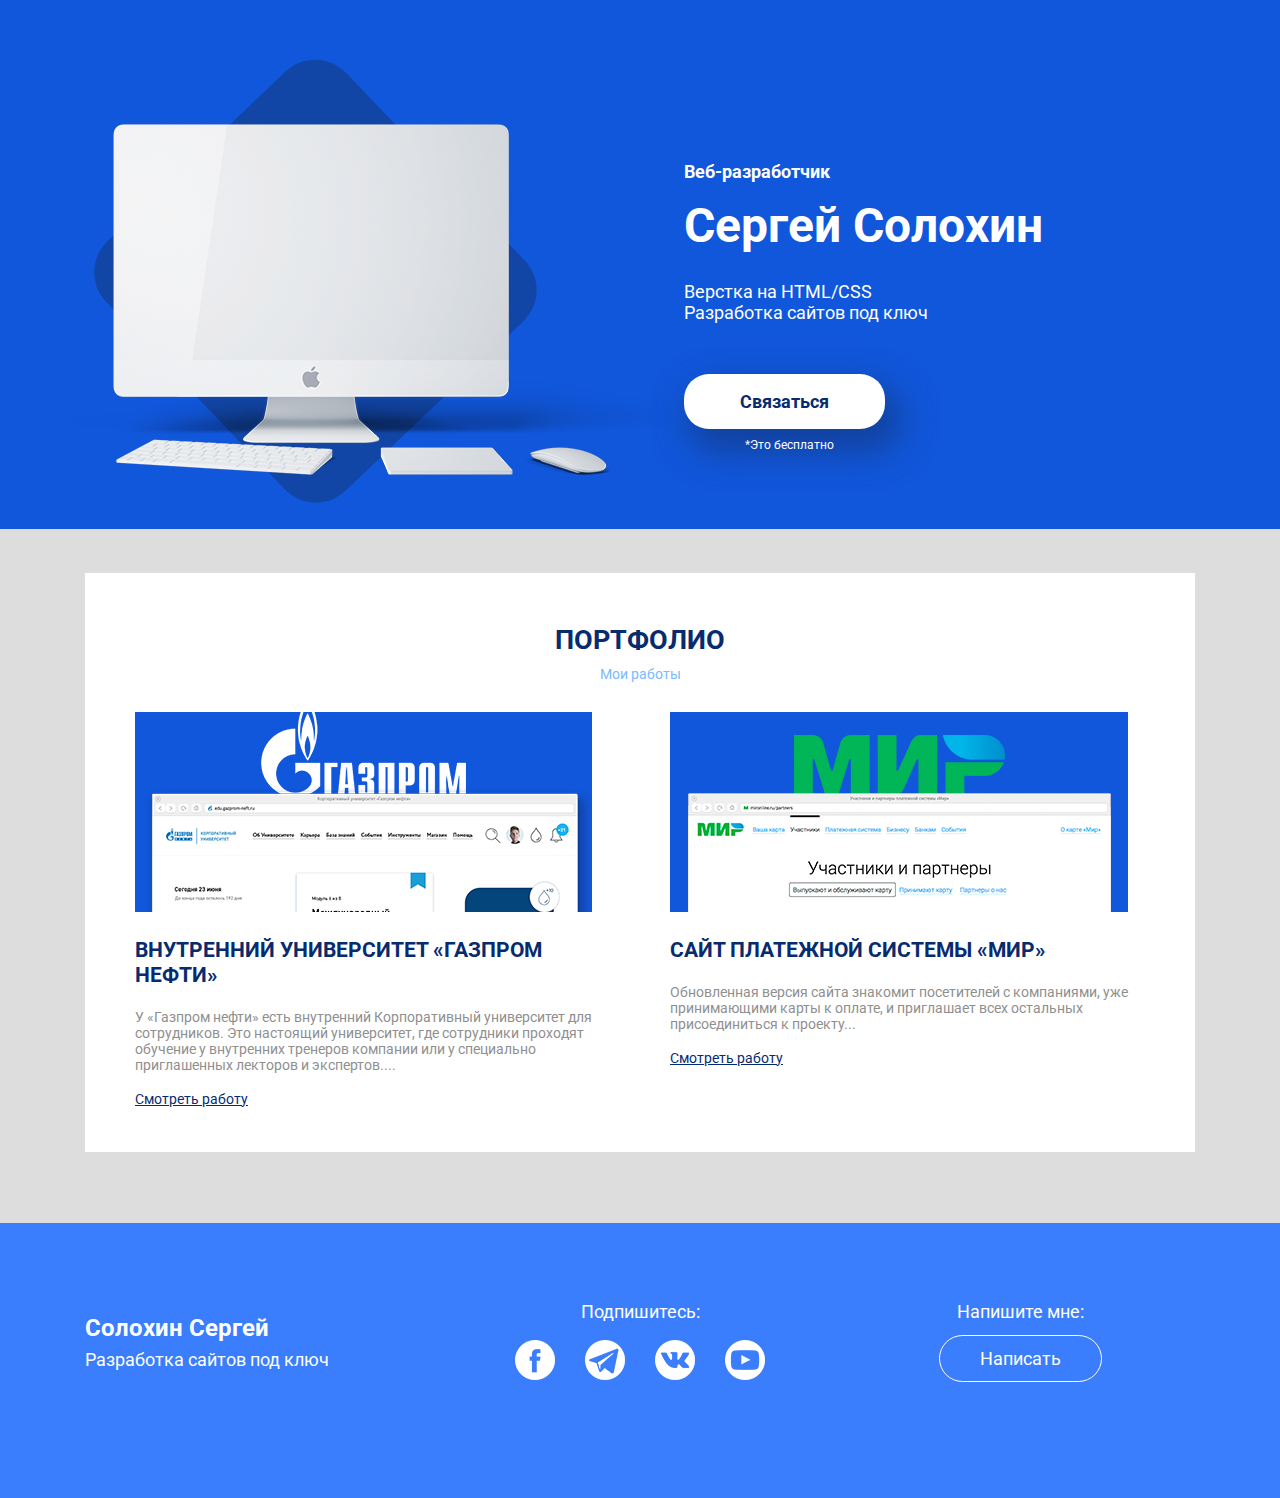
<file: index.html>
<!DOCTYPE html>
<html lang="en">
  <head>
    <meta charset="utf-8">
    <meta http-equiv="X-UA-Compatible" content="IE=edge">
    <meta name="viewport" content="width=device-width, initial-scale=1">
    <!-- Выше 3 Мета-теги ** должны прийти в первую очередь в голове; любой другой руководитель контент *после* эти теги -->
		
		<!-- Информация об Авторе и описание в брауере -->
    <meta name="description" content="Сайт разработчика Сергея Солохина">
    <meta name="author" content="Сергей Солохин">

    <!-- Иконка, на вкладке в брвузере -->
    <link rel="icon" href="/favicon.ico">

    <title>Сергей Солохин - создание сайтов</title>
		
		<!-- Шрифты Google -->
		<link href="https://fonts.googleapis.com/css?family=Roboto:400,700&amp;subset=cyrillic" rel="stylesheet">

    <!-- Bootstrap -->  
    <link href="css/bootstrap-grid.min.css" rel="stylesheet">
    <link rel="stylesheet" href="css/style.css">

    <!-- HTML5 Shim and Respond.js for IE8 support of HTML5 elements and media queries -->  
    <!-- Предупреждение: Respond.js не работает при просмотре страницы через файл:// -->  
    <!--[if lt IE 9]>
 <script src="https://oss.maxcdn.com/html5shiv/3.7.3/html5shiv.min.js"></script >
 <script src="https://oss.maxcdn.com/respond/1.4.2/respond.min.js"></script>
 <![endif]-->  
  </head>
  <body>
    <!-- Содержание сайта -->
		<header>
			<div class="container">
				<div class="row">
					<div class="header-img" class="col-md-7"><img src="image/main-image.png" alt="Mac"></div>
					<!-- .col -->
					<div class="col-md-5">
						<p class="header-pretitle">Веб-разработчик</p>
						<h1 class="header-title">Сергей Солохин</h1>
						<p class="header-subtitle">Верстка на HTML/CSS <br>Разработка сайтов под ключ</p>
						<div class="header-button-block">
							<a href="https://vk.com/id16925203" class="header-button">Связаться</a>
							<small>*Это бесплатно</small>
						</div>
					</div>
					<!-- /.col -->
				</div>
				<!-- /.row -->
			</div>
		</header>

		<section class="portfolio">
			<div class="container">
				<div class="portfolio-block">
					<h2 class="portfolio-title">Портфолио</h2>
					<p class="portfolio-subtitle">Мои работы</p>
					<div class="row">
						<div class="col-md-6">
							<div class="portfolio-col-1">
								<img src="image/portfolio-img1.jpg" alt="Газпром">
								<h3>внутренний университет «Газпром нефти»</h3>
								<p class="portfolio-text">У «Газпром нефти» есть внутренний Корпоративный университет для сотрудников. Это настоящий университет, где сотрудники проходят обучение у внутренних тренеров компании или у специально приглашенных лекторов и экспертов....</p>
								<a href="#">Смотреть работу</a>
							</div>
						</div>
						<!-- /.col-6 -->
						<div class="col-md-6">
							<div class="portfolio-col-2">
								<img src="image/portfolio-img2.jpg" alt="Мир">
								<h3>Сайт платежной системы «Мир»</h3>
								<p class="portfolio-text">Обновленная версия сайта знакомит посетителей с компаниями, уже принимающими карты к оплате, и приглашает всех остальных присоединиться к проекту...</p>
								<a href="#">Смотреть работу</a>
							</div>
						</div>
						<!-- /.col-6 -->
					</div>
				</div>
				
			</div>
		</section>

		<footer class="footer">
			<div class="container">
				<div class="row">
					<div class="col-md-4">
						<h4 class="footer-author">Солохин Сергей</h4>
						<p class="footer-text">Разработка сайтов под ключ</p>
					</div>
					<div class="col-md-4">
						<div class="footer-block">
							<p>Подпишитесь:</p>
							<a href="https://www.facebook.com/profile.php?id=100001881407412"><img src="image/social/facebook-logo-button.png" alt="facebook"></a>
							<a href="https://telegram.org/"><img src="image/social/telegram-symbol.png" alt="telegram"></a>
							<a href="https://vk.com/id16925203"><img src="image/social/vk-social-logotype.png" alt="vk"></a>
							<a href="https://www.youtube.com/"><img src="image/social/youtube-symbol.png" alt="youtube"></a>
						</div>
					</div>
					<div class="col-md-4">
						<div class="footer-cta-block">
							<p class="footer-cta">Напишите мне:</p>
							<a href="https://vk.com/id16925203" class="footer-button">Написать</a>
						</div>
					</div>
				</div>
				<!-- /.row -->
			</div>
			<!-- /.contaner -->
		</footer>


    <!-- на jQuery (необходим для Bootstrap - х JavaScript плагины) -->  
    <!-- <script src="https://ajax.googleapis.com/ajax/libs/jquery/1.12.4/jquery.min.js"></script> -->
    <!-- Включают все скомпилированные плагины (ниже), или включать отдельные файлы по мере необходимости -->  
    <!-- <script src="js/bootstrap.min.js"></script> -->
  </body>
</html>
</file>
<file: css/style.css>
body {
	margin: 0;
	font-family: 'Roboto', sans-serif;
	font-size: 18px;
}
img {
	max-width: 100%;
}
header {
	padding-top: 59px;
	padding-bottom: 22px;
	background: #1157db;
	color: #fff;
}
.header-pretitle {
	margin-top: 102px;
	font-weight: 700;
}
.header-title {
	font-size: 48px;
	font-weight: 700;
	line-height: 46px;
	margin-top: 21px;
}
.header-subtitle {
	font-weight: 400;
}
.header-button {
	display: inline-block;
	text-decoration: none;
	box-shadow: 10px 17px 34px 6px rgba(18, 61, 145, 0.83);
	border-radius: 25px;
	background-color: #ffffff;
	color: #072b6f;
	font-size: 18px;
	font-weight: 700;
	padding: 17px 56px;
	margin-top: 33px;
}
header small {
	font-size: 12px;
	display: block;
	text-align: center;
	margin-top: 9px;
}
.header-button-block {
	max-width: 210px;
}

/* Portfolio */
.portfolio {
	background-color: #dddddd;
	padding-top: 44px;
	padding-bottom: 71px;
}
.portfolio-block {
	background-color: #fff;
	padding-top: 29px;
	padding-bottom: 44px;
}
.portfolio-title {
	text-transform: uppercase;
	color: #072b6f;
	margin-bottom: 10px;
}
.portfolio-subtitle {
	margin-top: 10px;
	margin-bottom: 30px;
	color: #7bb9ff;
	font-size: 14px;
}
.portfolio-title, .portfolio-subtitle {
	text-align: center;
}
.portfolio-col-1 {
	padding-left: 50px;
	padding-right: 15px;
}
.portfolio-col-2 {
	padding-right: 50px;
	padding-left: 15px;
}
.portfolio-block h3 {
	color: #072b6f;
	font-weight: 700;
	text-transform: uppercase;
}
.portfolio-text {
	color: #8f8f8f;
	font-size: 14px;
	font-weight: 400;
}
.portfolio-block a {
	color: #072b6f;
	font-size: 14px;
	font-weight: 400;
	text-decoration: underline;
}

/* Footer */
footer {
	background-color: #3a7dfd;
	color: #fff;
	padding-top: 60px;
	padding-bottom: 110px;
}
.footer-author {
	font-size: 24px;
	margin-bottom: 7px;
}
.footer-text {
	margin-top: 0;
}
.footer-block {
	text-align: center;
}
.footer-block a {
	margin-left: 13px;
	margin-right: 13px;
}
.footer-cta-block {
	text-align: center;
}
.footer-cta {
	margin-bottom: 13px;
}
.footer-button {
	display: inline-block;
	text-decoration: none;
	border: 1px solid #ffffff;
	background-color: transparent;
	color: #fff;
	font-size: 18px;
	border-radius: 50px;
	padding: 12px 40px;
}

@media (max-width: 1200px) {
	.header-pretitle {
		margin-top: 60px;
	}
}
@media (max-width: 992px) {
	.header-img {
		 display: none;
	}
	.header-pretitle {
		margin-top: 10px;
	}
	.footer-author{
		font-size: 18px;
	}
	.footer-text {
		font-size: 14px;
	}
	.footer-block a {
		margin-left: 5px;
		margin-right: 5px;
	}
	.footer-block img {
  width: 30px;
	}
	.footer-button {
		font-size: 14px;
		padding: 8px 33px;
	}
}

@media (max-width: 768px) {
	.portfolio-col-1 {
		padding-left: 25px;
		padding-right: 10px;
		margin-bottom: 40px;
	}
	.portfolio-col-2 {
		padding-left: 25px;
		padding-right: 10px;
	}
	.footer-author, .footer-text {
		text-align: center;
	}
}
</file>
